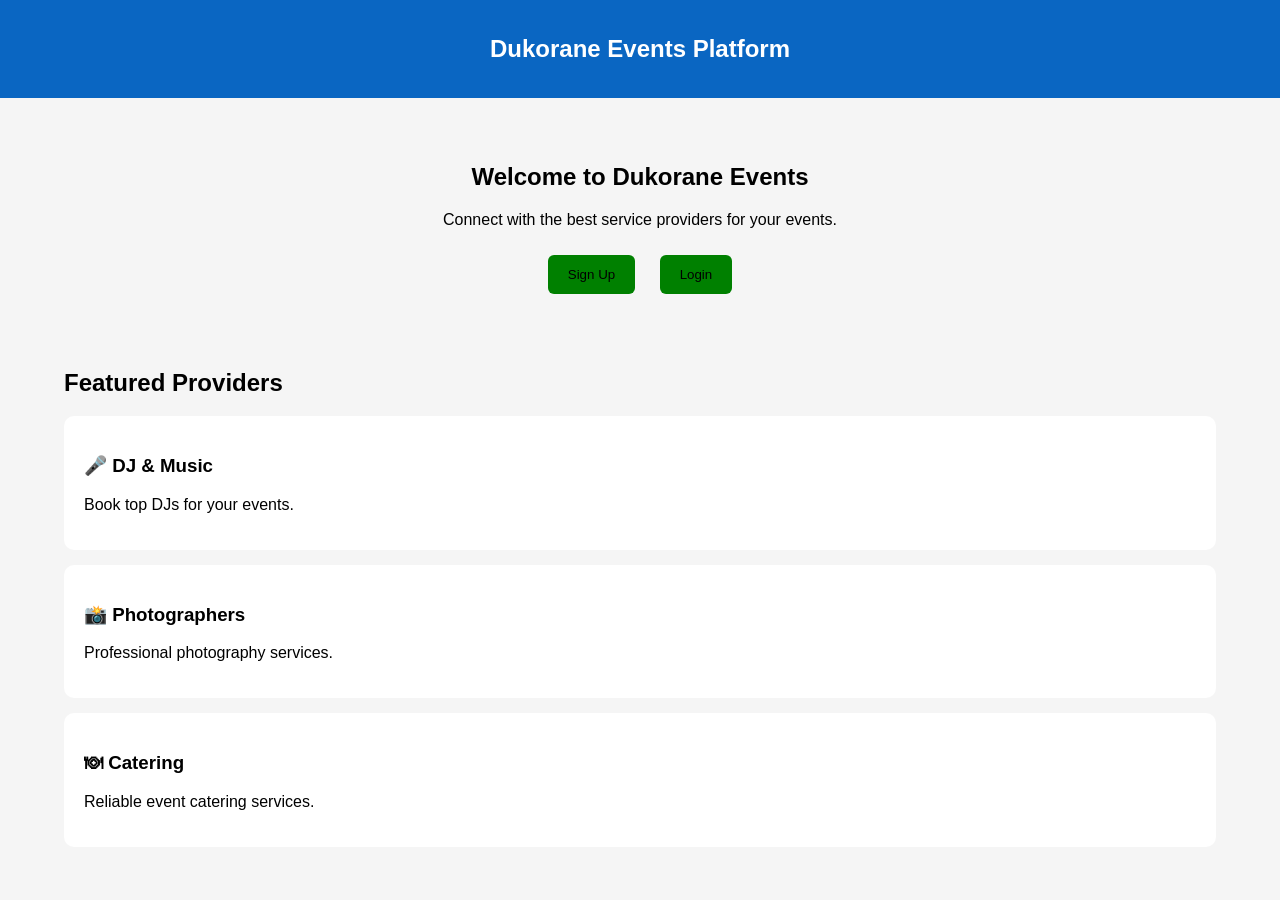
<file: index.html>
<!DOCTYPE html>
<html>
<head>
  <title>Landing Page</title>
  <link rel="stylesheet" href="css/index.css">
</head>
<body>

<header>
  <h2>Dukorane Events Platform</h2>
</header>

<div class="container">
  <section class="hero">
    <h1>Welcome to Dukorane Events</h1>
    <p>Connect with the best service providers for your events.</p>

    <div class="cta-buttons">
      <a href="register.html"><button>Sign Up</button></a>
      <a href="login.html"><button>Login</button></a>
    </div>
  </section>

  <section>
    <h2>Featured Providers</h2>

    <div class="card">
      <h3>🎤 DJ & Music</h3>
      <p>Book top DJs for your events.</p>
    </div>

    <div class="card">
      <h3>📸 Photographers</h3>
      <p>Professional photography services.</p>
    </div>

    <div class="card">
      <h3>🍽 Catering</h3>
      <p>Reliable event catering services.</p>
    </div>
  </section>
</div>

<script src="js/index.js"></script>
</body>
</html>
</file>
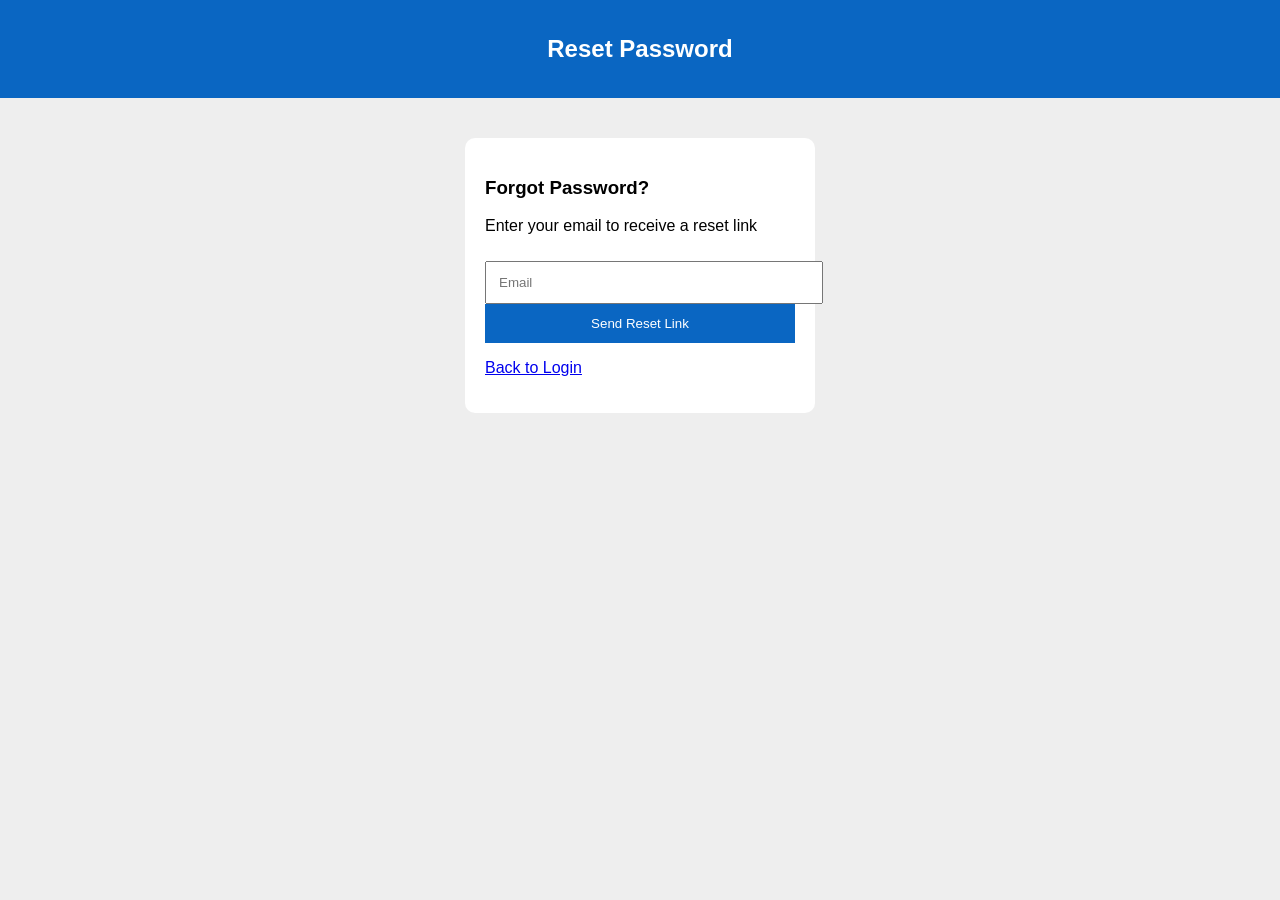
<file: forgot.html>
<!DOCTYPE html>
<html>
<head>
  <title>Forgot Password</title>
  <link rel="stylesheet" href="css/forgot.css">
</head>
<body>

<header>
  <h2>Reset Password</h2>
</header>

<div class="container">

  <form>
    <h3>Forgot Password?</h3>
    <p>Enter your email to receive a reset link</p>

    <input type="email" placeholder="Email" required>

    <button type="button" onclick="sendReset()">Send Reset Link</button>

    <p><a href="login.html">Back to Login</a></p>
  </form>

</div>

<script src="js/forgot.js"></script>
</body>
</html>
</file>
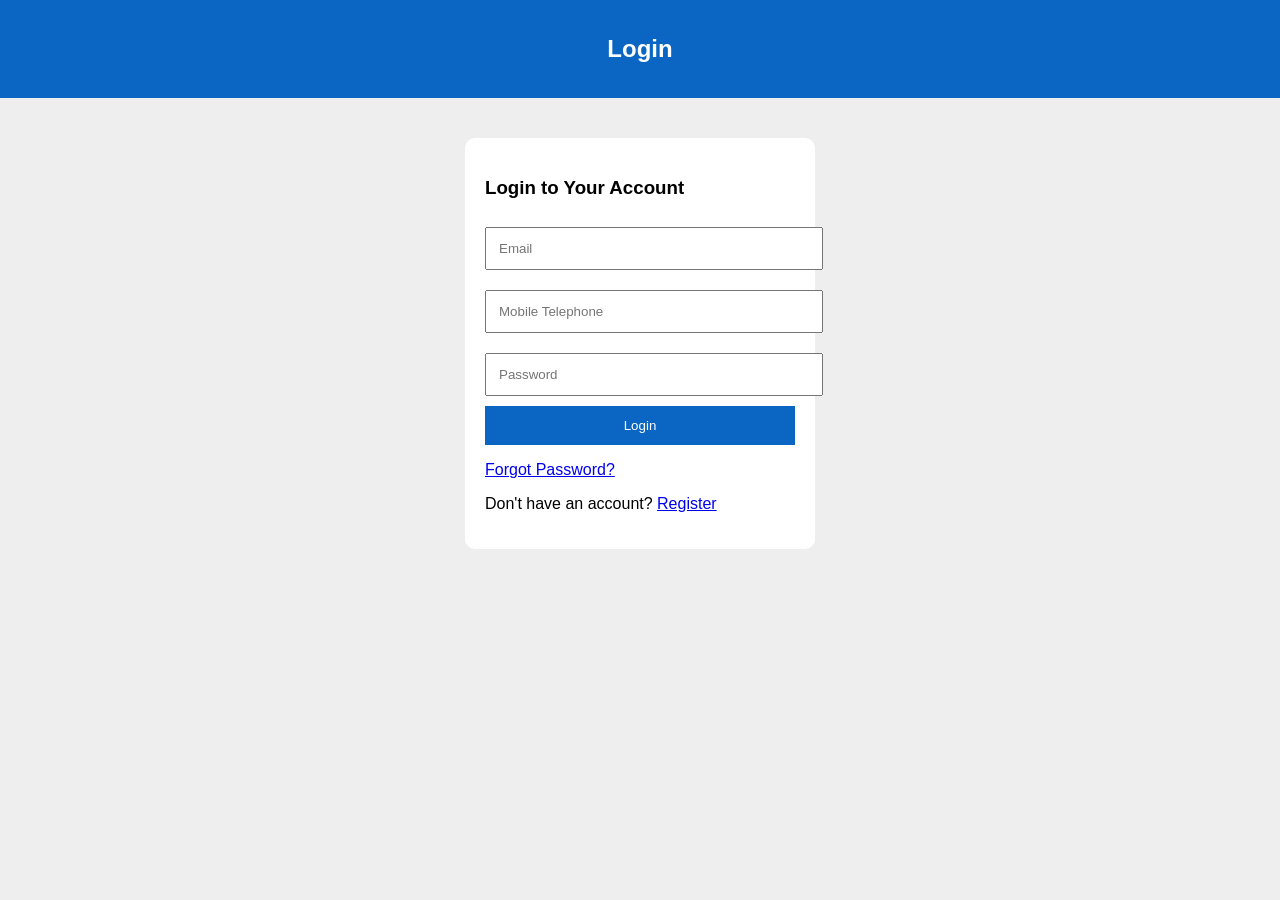
<file: login.html>
<!DOCTYPE html>
<html>
<head>
  <title>Login</title>
  <link rel="stylesheet" href="css/login.css">
</head>
<body>

<header>
  <h2>Login</h2>
</header>

<div class="container">

  <form>
    <h3>Login to Your Account</h3>

    <input type="email" placeholder="Email" required>
    <input type="mobile phone" placeholder="Mobile Telephone" required>
    <input type="password" placeholder="Password" required>
    

    <button type="button" onclick="loginUser()">Login</button>

    <p><a href="forgot.html">Forgot Password?</a></p>
    <p>Don't have an account? <a href="register.html">Register</a></p>
  </form>

</div>

<script src="js/login.js"></script>
</body>
</html>
</file>
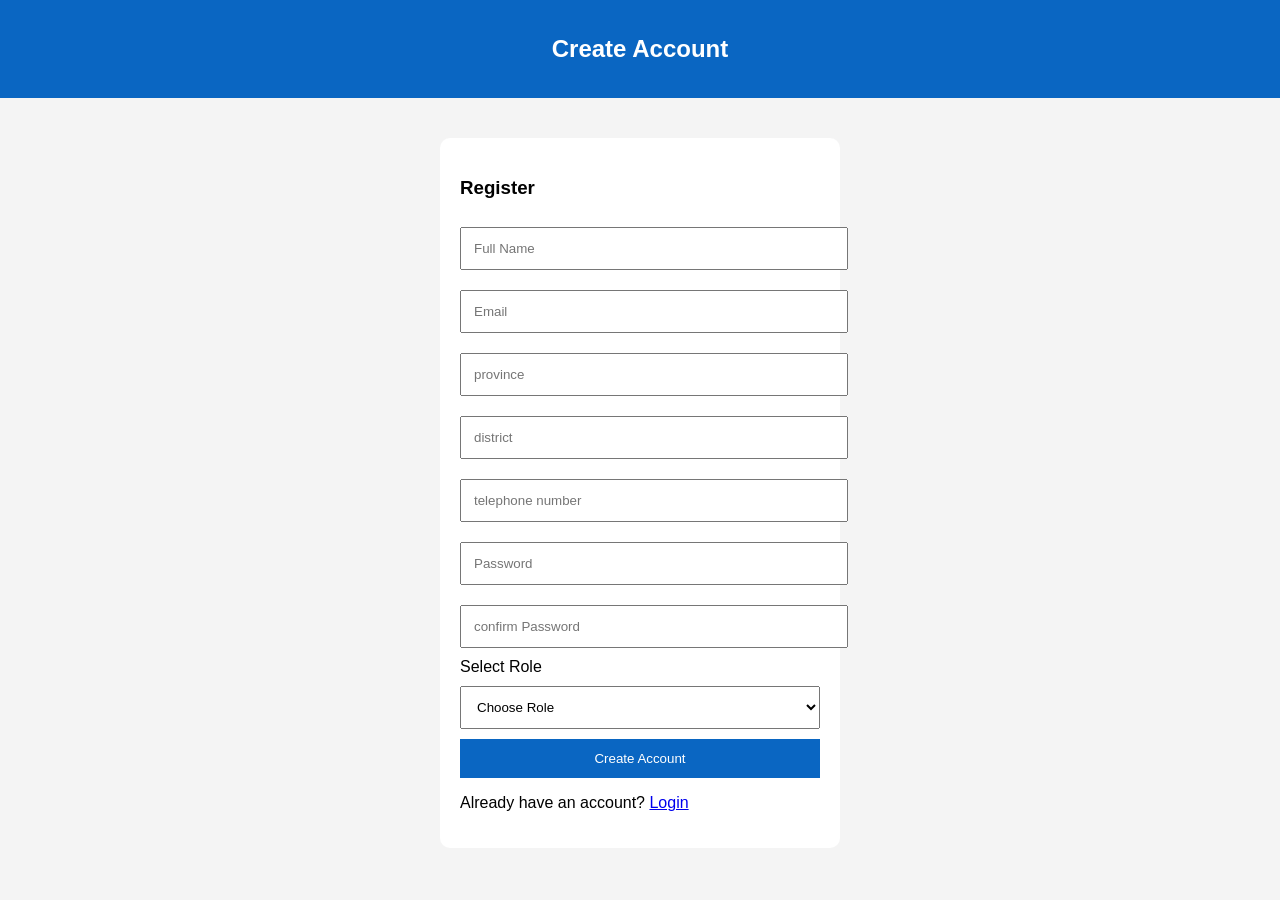
<file: register.html>
<!DOCTYPE html>
<html>
<head>
  <title>Register</title>
  <link rel="stylesheet" href="css/register.css">
</head>
<body>

<header>
  <h2>Create Account</h2>
</header>

<div class="container">

  <form>
    <h3>Register</h3>

    <input type="text" placeholder="Full Name" required>
    <input type="email" placeholder="Email" required>
    <input type="province" placeholder="province" required>
    <input type="district" placeholder="district" required>
    <input type="telephone number" placeholder="telephone number" required>
    <input type="password" placeholder="Password" required>
    <input type="password" placeholder="confirm Password" required>

    <label>Select Role</label>
    <select required>
      <option value="">Choose Role</option>
      <option value="client">Client</option>
      <option value="provider">Service Provider</option>
    </select>

    <button type="button" onclick="registerUser()">Create Account</button>

    <p>Already have an account? <a href="login.html">Login</a></p>
  </form>

</div>

<script src="js/register.js"></script>
</body>
</html>
</file>
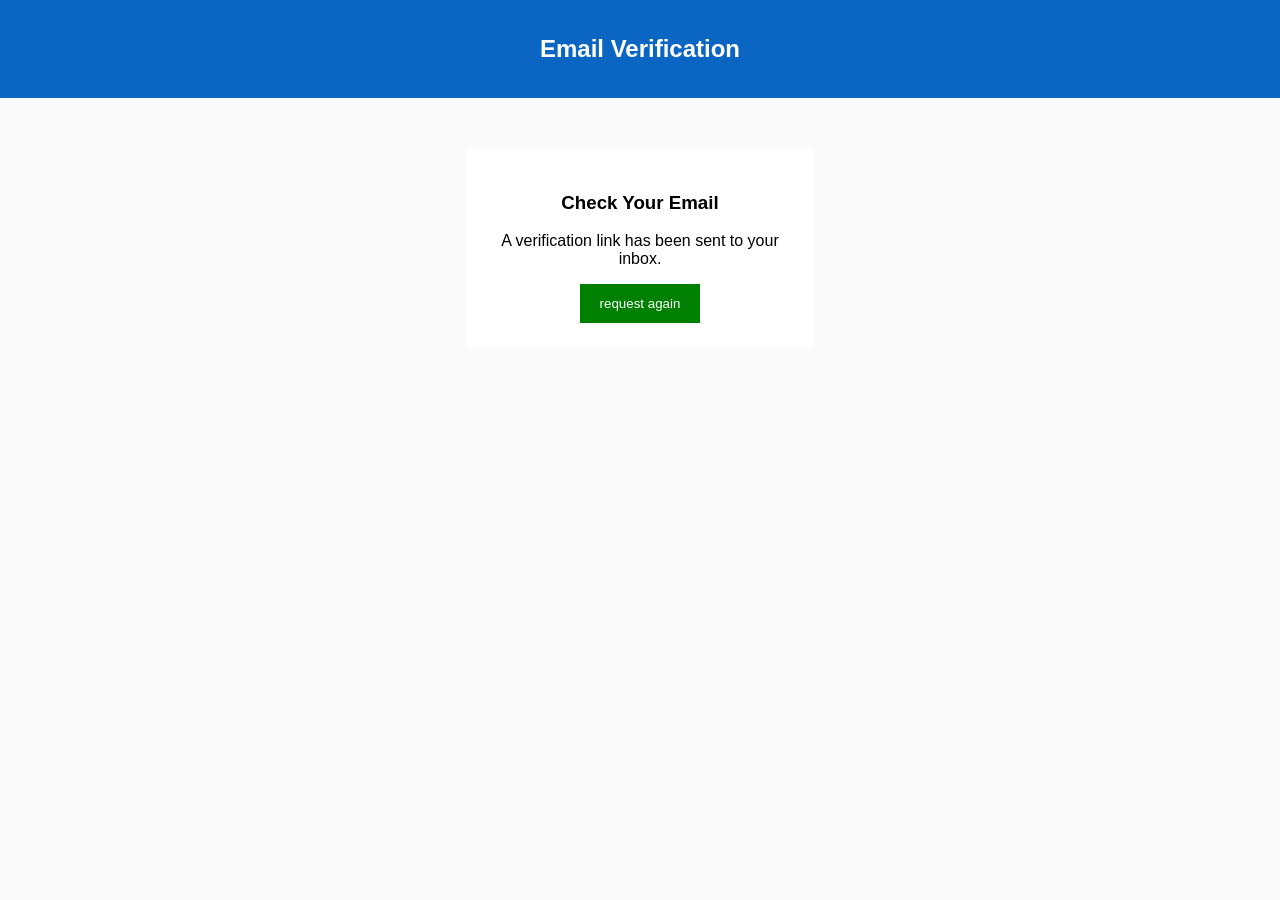
<file: verify.html>
<!DOCTYPE html>
<html>
<head>
  <title>Email Verification</title>
  <link rel="stylesheet" href="css/verify.css">
</head>
<body>

<header>
  <h2>Email Verification</h2>
</header>

<div class="container">

  <div class="card">
    <h3>Check Your Email</h3>
    <p>A verification link has been sent to your inbox.</p>

    <button onclick="resendEmail()">request again</button>
  </div>

</div>

<script src="js/verify.js"></script>
</body>
</html>
</file>
<file: css/index.css>
body {
  margin: 0;
  font-family: Arial;
  background: #f5f5f5;
}

header {
  background: #0A66C2;
  color: white;
  padding: 15px;
  text-align: center;
}

.container {
  width: 90%;
  margin: auto;
}

.hero {
  text-align: center;
  padding: 45px 0;
}

button {
  padding: 12px 20px;
  background: green;
  color: black;
  border: none;
  margin: 10px;
  border-radius: 6px;
  cursor: pointer;
}

.card {
  background: white;
  padding: 20px;
  margin: 15px 0;
  border-radius: 10px;
}
</file>
<file: css/forgot.css>
body {
  margin: 0;
  background: #eee;
  font-family: Arial;
}

header {
  background: #0A66C2;
  color: white;
  padding: 15px;
  text-align: center;
}

.container {
  width: 350px;
  margin: 40px auto;
}

form {
  background: white;
  padding: 20px;
  border-radius: 10px;
}

input {
  width: 100%;
  padding: 12px;
  margin-top: 10px;
}

button {
  width: 100%;
  padding: 12px;
  border: none;
  background: #0A66C2;
  color: white;
  cursor: pointer;
}
</file>
<file: css/login.css>
body {
  background: #eee;
  margin: 0;
  font-family: Arial;
}

header {
  background: #0A66C2;
  padding: 15px;
  color: white;
  text-align: center;
}

.container {
  width: 350px;
  margin: 40px auto;
}

form {
  background: white;
  padding: 20px;
  border-radius: 10px;
}

input {
  width: 100%;
  padding: 12px;
  margin: 10px 0;
}

button {
  width: 100%;
  padding: 12px;
  background: #0A66C2;
  border: none;
  color: white;
  cursor: pointer;
}
</file>
<file: css/register.css>
body {
  background: #f4f4f4;
  margin: 0;
  font-family: Arial;
}

header {
  background: #0A66C2;
  color: white;
  padding: 15px;
  text-align: center;
}

.container {
  width: 400px;
  margin: 40px auto;
}

form {
  background: white;
  padding: 20px;
  border-radius: 10px;
}

input, select {
  width: 100%;
  padding: 12px;
  margin: 10px 0;
}

button {
  width: 100%;
  padding: 12px;
  background: #0A66C2;
  border: none;
  color: white;
  cursor: pointer;
}
</file>
<file: css/verify.css>
body {
  background: #fafafa;
  margin: 0;
  font-family: Arial;
}

header {
  text-align: center;
  padding: 15px;
  background: #0A66C2;
  color: white;
}

.container {
  width: 350px;
  margin: 50px auto;
}

.card {
  background: white;
  padding: 25px;
  border-radius: 10px;
  text-align: center;
}

button {
  padding: 12px 20px;
  background: green;
  border: none;
  color: white;
  cursor: pointer;
}
</file>
